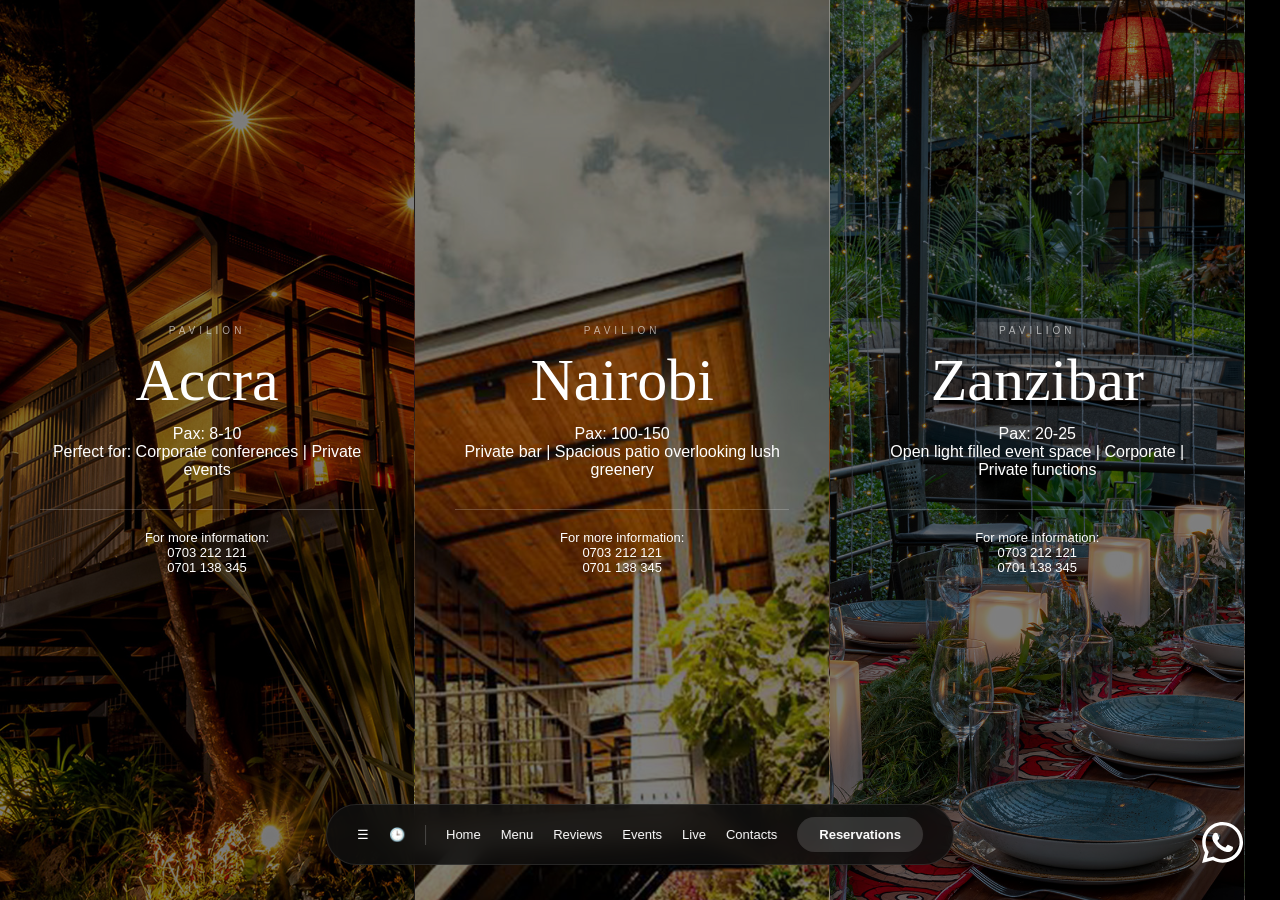
<file: events.html>
<!DOCTYPE html>
<html>
<head>
    <title>Ankole Grill | Events</title>
    <link rel="stylesheet" href="style.css">
</head>
<body>

    <div class="events-container">
        
        <div id="sidebar" class="sidebar">
            <a href="story.html">Our Story</a>
            <a href="careers.html">Careers</a>
            <a href="gallery.html">Gallery</a>
          
        </div>

         <div id="hours-popup" class="hours-box">
            <h3>Opening Hours</h3>
            <div class="branch-hours">
                <strong>Kitisuru</strong>
                <p>Mon - Sun</p>
                <p>9.00am - 11.00pm</p>
            </div>
            <div class="branch-hours">
                <strong>Kilimani</strong>
                <p>Mon - Sun</p>
                <p>7.30am - 11.00pm</p>
            </div>
        </div> 




           <div class="center-content">
            <img src="images/65c0b0524cdc940f7455af22_logo.svg" class="my-logo">
            
        </div>

        <div class="event-panel accra-bg">
            <div class="panel-content">
                <p class="pavilion-tag">pavilion</p>
                <h2 class="panel-title">Accra</h2>
                <div class="panel-details">
                    <p>Pax: 8-10</p>
                    <p>Perfect for: Corporate conferences | Private events</p>
                </div>
                <div class="panel-contact">
                    <p>For more information:</p>
                    <p>0703 212 121</p>
                    <p>0701 138 345</p>
                </div>
            </div>
        </div>

        <div class="event-panel nairobi-bg">
            <div class="panel-content">
                <p class="pavilion-tag">pavilion</p>
                <h2 class="panel-title">Nairobi</h2>
                <div class="panel-details">
                    <p>Pax: 100-150</p>
                    <p>Private bar | Spacious patio overlooking lush greenery</p>
                </div>
                <div class="panel-contact">
                    <p>For more information:</p>
                    <p>0703 212 121</p>
                    <p>0701 138 345</p>
                </div>
            </div>
        </div>

        <div class="event-panel zanzibar-bg">
            <div class="panel-content">
                <p class="pavilion-tag">pavilion</p>
                <h2 class="panel-title">Zanzibar</h2>
                <div class="panel-details">
                    <p>Pax: 20-25</p>
                    <p>Open light filled event space | Corporate | Private functions</p>
                </div>
                <div class="panel-contact">
                    <p>For more information:</p>
                    <p>0703 212 121</p>
                    <p>0701 138 345</p>
                </div>
            </div>
        </div>
 nbv f
        <nav class="bottom-bar">
            <a href="#" onclick="toggleMenu()">☰</a>
            <a href="#" onclick="toggleHours()">🕒</a>
            <div class="nav-divider"></div>
            <a href="index.html">Home</a>
            <a href="menu.html">Menu</a>
            <a href="reviews.html">Reviews</a>
            <a href="events.html">Events</a>
            <a href="Live.html">Live</a>
            <a href="contacts.html">Contacts</a>
            <a href="reservations.html" class="btn-box">Reservations</a>
        </nav>

        <a href="#" class="whatsapp-btn">
         <img src="images/whatsapp.svg">
        </a>
    </div>

    <script>
        function toggleMenu() {
            var m = document.getElementById("sidebar");
            document.getElementById("hours-popup").style.display = "none";
            m.style.display = (m.style.display === "flex") ? "none" : "flex";
        }
        function toggleHours() {
            var h = document.getElementById("hours-popup");
            document.getElementById("sidebar").style.display = "none";
            h.style.display = (h.style.display === "block") ? "none" : "block";
        }
    </script>
</body>
</html>
</file>
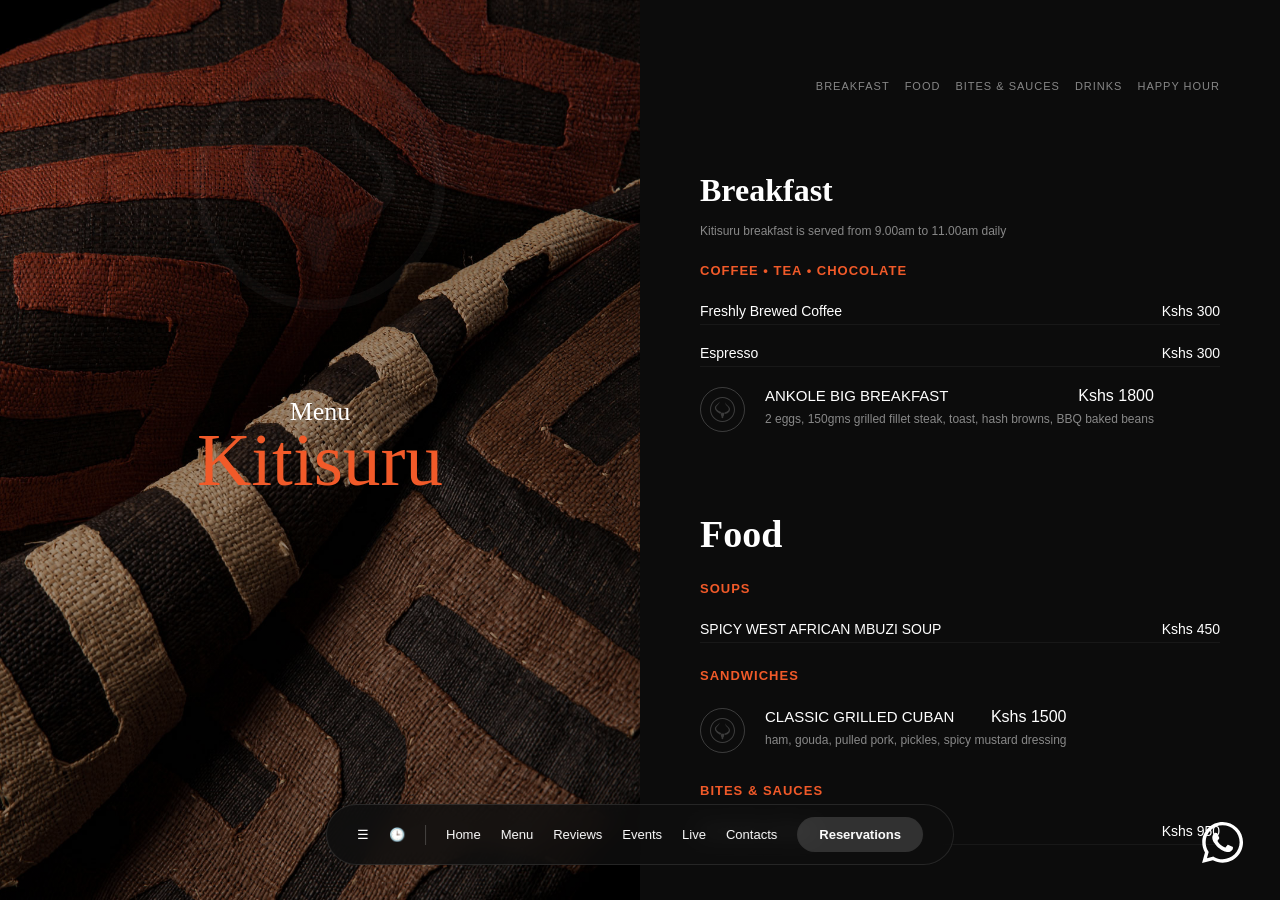
<file: kilimani.html>
<!DOCTYPE html>
<html>
<head>
    <title>Ankole Grill | Kitisuru Menu</title>
    <link rel="stylesheet" href="style.css">
</head>
<body>

    <div class="menu-detail-container">
        
        <div id="sidebar" class="sidebar">
            <a href="story.html">Our Story</a>
            <a href="careers.html">Careers</a>
            <a href="gallery.html">Gallery</a>
        </div>

         <div id="hours-popup" class="hours-box">
            <h3>Opening Hours</h3>
            <div class="branch-hours">
                <strong>Kitisuru</strong>
                <p>Mon - Sun</p>
                <p>9.00am - 11.00pm</p>
            </div>
            <div class="branch-hours">
                <strong>Kilimani</strong>
                <p>Mon - Sun</p>
                <p>7.30am - 11.00pm</p>
            </div>
        </div> 

        <div class="side-visual">
            
            <div class="center-content">
            <img src="images/65c0b0524cdc940f7455af22_logo.svg" class="my-logo">
           </div>
           
            <div class="side-branding">
                <p>Menu</p>
                <h2 class="orange-title">Kitisuru</h2>
            </div>
        </div>

        <div class="menu-scroll-list">
            <nav class="top-categories">
                <a href="#breakfast-sec">Breakfast</a>
                <a href="#food-sec">Food</a>
                <a href="#bites-sec">Bites & Sauces</a>
                <a href="#drinks-sec">Drinks</a>
                <a href="#happy-sec">Happy Hour</a>
            </nav>

            <div class="list-content">
                <h3 id="breakfast-sec">Breakfast</h3>
                <p class="serving-info">Kitisuru breakfast is served from 9.00am to 11.00am daily</p>
                <p class="orange-subtitle">COFFEE • TEA • CHOCOLATE</p>
                
                <div class="price-row"><span>Freshly Brewed Coffee</span><span>Kshs 300</span></div>
                <div class="price-row"><span>Espresso</span><span>Kshs 300</span></div>

                <div class="menu-item">
                    <div class="item-header">
                        <div class="icon-circle"><img src="images/65c0b0524cdc940f7455af22_logo.svg"></div>
                        <div class="item-main">
                            <div class="item-name-row">
                                <span class="item-title">ANKOLE BIG BREAKFAST</span>
                                <span class="item-price">Kshs 1800</span>
                            </div>
                            <p class="item-description">2 eggs, 150gms grilled fillet steak, toast, hash browns, BBQ baked beans</p>
                        </div>
                    </div>
                </div>

                <h2 id="food-sec" class="category-header">Food</h2>
                <h4 class="orange-label">SOUPS</h4>
                <div class="price-row"><span>SPICY WEST AFRICAN MBUZI SOUP</span><span>Kshs 450</span></div>
                
                <h4 class="orange-label">SANDWICHES</h4>
                <div class="menu-item">
                    <div class="item-header">
                        <div class="icon-circle"><img src="images/65c0b0524cdc940f7455af22_logo.svg"></div>
                        <div class="item-main">
                            <div class="item-name-row">
                                <span class="item-title">CLASSIC GRILLED CUBAN</span>
                                <span class="item-price">Kshs 1500</span>
                            </div>
                            <p class="item-description">ham, gouda, pulled pork, pickles, spicy mustard dressing</p>
                        </div>
                    </div>
                </div>

                <h4 id="bites-sec" class="orange-label">BITES & SAUCES</h4>
                <div class="price-row"><span>CHICKEN WINGS</span><span>Kshs 950</span></div>

                <h2 id="drinks-sec" class="category-header">Drinks</h2>
                <h4 class="orange-label">FRESH JUICES</h4>
                <div class="price-row"><span>TREE TOMATO</span><span>Kshs 700</span></div>
                <div class="price-row"><span>MANGO</span><span>Kshs 700</span></div>

                <h2 id="happy-sec" class="category-header">Happy Hour</h2>
                <p class="serving-info">EVERY DAY FROM 4.00PM - 7.00PM</p>
                <div class="menu-item">
                    <div class="item-header">
                        <div class="icon-circle"><img src="images/65c0b0524cdc940f7455af22_logo.svg"></div>
                        <div class="item-main">
                            <div class="item-name-row">
                                <span class="item-title">THE PRINCESS NGURU</span>
                                <span class="item-price">Kshs 750</span>
                            </div>
                            <p class="item-description">white rum, raspberry puree, sukari nguru, lime, mint</p>
                        </div>
                    </div>
                </div>
            </div>
        </div>

        <nav class="bottom-bar">
            <a href="#" onclick="toggleMenu()">☰</a>
            <a href="#" onclick="toggleHours()">🕒</a>
            <div class="nav-divider"></div>
            <a href="index.html">Home</a>
            <a href="menu.html">Menu</a>
            <a href="reviews.html">Reviews</a>
            <a href="events.html">Events</a>
            <a href="Live.html">Live</a>
            <a href="contacts.html">Contacts</a>
            <a href="reservations.html" class="btn-box">Reservations</a>
        </nav>

        <a href="#" class="whatsapp-btn">
            <img src="images/whatsapp.svg">
        </a>
    </div>

    <script>
        function toggleMenu() {
            var m = document.getElementById("sidebar");
            document.getElementById("hours-popup").style.display = "none";
            m.style.display = (m.style.display === "flex") ? "none" : "flex";
        }
        function toggleHours() {
            var h = document.getElementById("hours-popup");
            document.getElementById("sidebar").style.display = "none";
            h.style.display = (h.style.display === "block") ? "none" : "block";
        }
    </script>
</body>
</html>
</file>
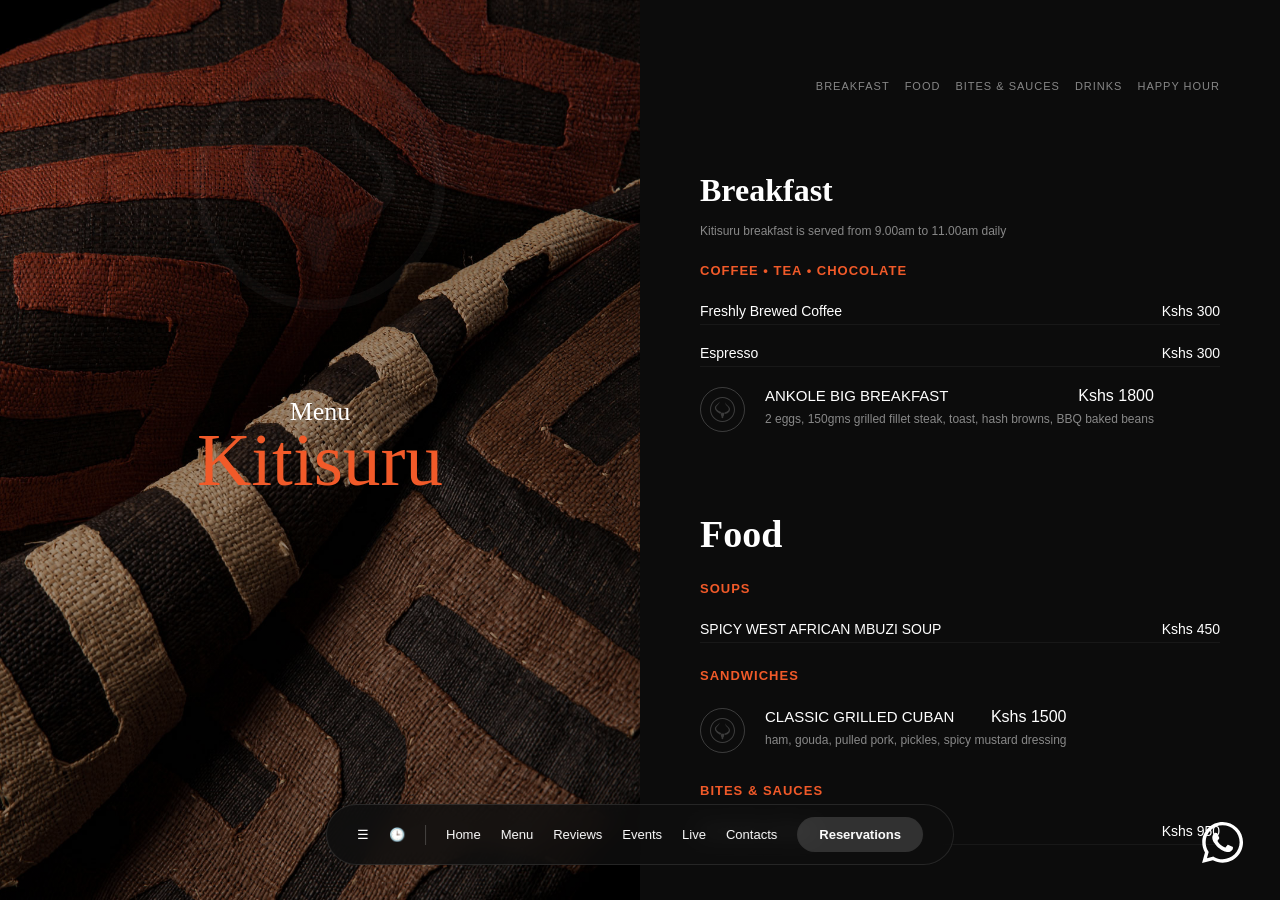
<file: kitisuru.html>
<!DOCTYPE html>
<html>
<head>
    <title>Ankole Grill | Kitisuru Menu</title>
    <link rel="stylesheet" href="style.css">
</head>
<body>

    <div class="menu-detail-container">
        
        <div id="sidebar" class="sidebar">
            <a href="story.html">Our Story</a>
            <a href="careers.html">Careers</a>
            <a href="gallery.html">Gallery</a>
            
        </div>

         <div id="hours-popup" class="hours-box">
            <h3>Opening Hours</h3>
            <div class="branch-hours">
                <strong>Kitisuru</strong>
                <p>Mon - Sun</p>
                <p>9.00am - 11.00pm</p>
            </div>
            <div class="branch-hours">
                <strong>Kilimani</strong>
                <p>Mon - Sun</p>
                <p>7.30am - 11.00pm</p>
            </div>
        </div> 


        <div class="side-visual">
              <div class="center-content">
            <img src="images/65c0b0524cdc940f7455af22_logo.svg" class="my-logo">
           
        </div>

            <div class="side-branding">
                <p>Menu</p>
                <h2 class="orange-title">Kitisuru</h2>
            </div>
        </div>

        <div class="menu-scroll-list">
            <nav class="top-categories">
                <a href="#breakfast-sec">Breakfast</a>
                <a href="#food-sec">Food</a>
                <a href="#bites-sec">Bites & Sauces</a>
                <a href="#drinks-sec">Drinks</a>
                <a href="#happy-sec">Happy Hour</a>
            </nav>

            <div class="list-content">
                <h3 id="breakfast-sec">Breakfast</h3>
                <p class="serving-info">Kitisuru breakfast is served from 9.00am to 11.00am daily</p>
                <p class="orange-subtitle">COFFEE • TEA • CHOCOLATE</p>
                
                <div class="price-row"><span>Freshly Brewed Coffee</span><span>Kshs 300</span></div>
                <div class="price-row"><span>Espresso</span><span>Kshs 300</span></div>

                <div class="menu-item">
                    <div class="item-header">
                        <div class="icon-circle"><img src="images/65c0b0524cdc940f7455af22_logo.svg"></div>
                        <div class="item-main">
                            <div class="item-name-row">
                                <span class="item-title">ANKOLE BIG BREAKFAST</span>
                                <span class="item-price">Kshs 1800</span>
                            </div>
                            <p class="item-description">2 eggs, 150gms grilled fillet steak, toast, hash browns, BBQ baked beans</p>
                        </div>
                    </div>
                </div>

                <h2 id="food-sec" class="category-header">Food</h2>
                <h4 class="orange-label">SOUPS</h4>
                <div class="price-row"><span>SPICY WEST AFRICAN MBUZI SOUP</span><span>Kshs 450</span></div>
                
                <h4 class="orange-label">SANDWICHES</h4>
                <div class="menu-item">
                    <div class="item-header">
                        <div class="icon-circle"><img src="images/65c0b0524cdc940f7455af22_logo.svg"></div>
                        <div class="item-main">
                            <div class="item-name-row">
                                <span class="item-title">CLASSIC GRILLED CUBAN</span>
                                <span class="item-price">Kshs 1500</span>
                            </div>
                            <p class="item-description">ham, gouda, pulled pork, pickles, spicy mustard dressing</p>
                        </div>
                    </div>
                </div>

                <h4 id="bites-sec" class="orange-label">BITES & SAUCES</h4>
                <div class="price-row"><span>CHICKEN WINGS</span><span>Kshs 950</span></div>

                <h2 id="drinks-sec" class="category-header">Drinks</h2>
                <h4 class="orange-label">FRESH JUICES</h4>
                <div class="price-row"><span>TREE TOMATO</span><span>Kshs 700</span></div>
                <div class="price-row"><span>MANGO</span><span>Kshs 700</span></div>

                <h2 id="happy-sec" class="category-header">Happy Hour</h2>
                <p class="serving-info">EVERY DAY FROM 4.00PM - 7.00PM</p>
                <div class="menu-item">
                    <div class="item-header">
                        <div class="icon-circle"><img src="images/65c0b0524cdc940f7455af22_logo.svg"></div>
                        <div class="item-main">
                            <div class="item-name-row">
                                <span class="item-title">THE PRINCESS NGURU</span>
                                <span class="item-price">Kshs 750</span>
                            </div>
                            <p class="item-description">white rum, raspberry puree, sukari nguru, lime, mint</p>
                        </div>
                    </div>
                </div>
            </div>
        </div>

        <nav class="bottom-bar">
            <a href="#" onclick="toggleMenu()">☰</a>
            <a href="#" onclick="toggleHours()">🕒</a>
            <div class="nav-divider"></div>
            <a href="index.html">Home</a>
            <a href="menu.html">Menu</a>
            <a href="reviews.html">Reviews</a>
            <a href="events.html">Events</a>
            <a href="Live.html">Live</a>
            <a href="contacts.html">Contacts</a>
            <a href="reservations.html" class="btn-box">Reservations</a>
        </nav>

        <a href="#" class="whatsapp-btn">
            <img src="images/whatsapp.svg">
        </a>
    </div>

    <script>
        function toggleMenu() {
            var m = document.getElementById("sidebar");
            document.getElementById("hours-popup").style.display = "none";
            m.style.display = (m.style.display === "flex") ? "none" : "flex";
        }
        function toggleHours() {
            var h = document.getElementById("hours-popup");
            document.getElementById("sidebar").style.display = "none";
            h.style.display = (h.style.display === "block") ? "none" : "block";
        }
    </script>
</body>
</html>
</file>
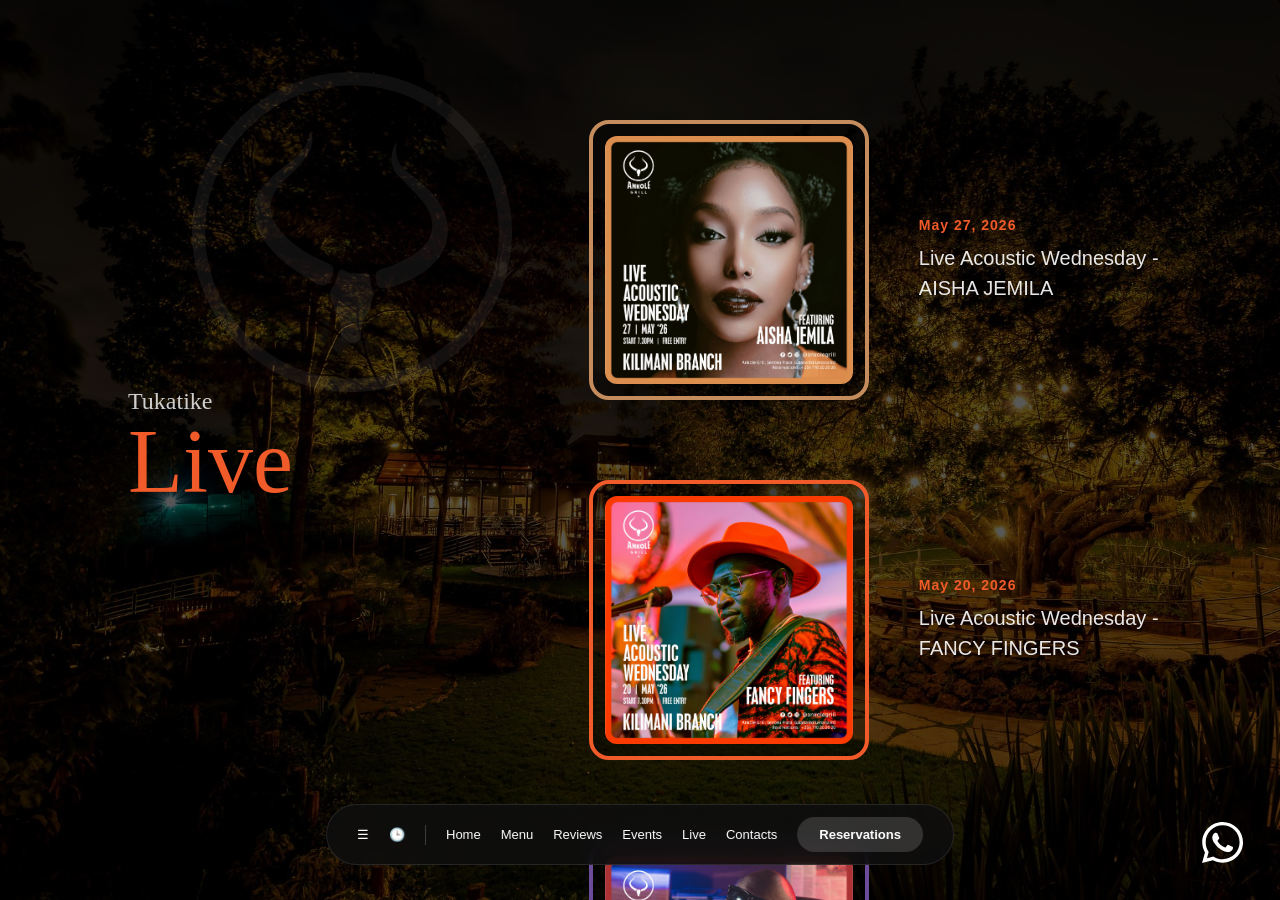
<file: Live.html>
<!DOCTYPE html>
<html>
<head>
    <title>Ankole Grill | Live</title>
    <link rel="stylesheet" href="style.css">
</head>
<body>
    <div class="live-wrapper">
        <div id="sidebar" class="sidebar">
            <a href="story.html">Our Story</a>
            <a href="careers.html">Careers</a>
            <a href="gallery.html">Gallery</a>
        </div>

          <div id="hours-popup" class="hours-box">
            <h3>Opening Hours</h3>
            <div class="branch-hours">
                <strong>Kitisuru</strong>
                <p>Mon - Sun</p>
                <p>9.00am - 11.00pm</p>
            </div>
            <div class="branch-hours">
                <strong>Kilimani</strong>
                <p>Mon - Sun</p>
                <p>7.30am - 11.00pm</p>
            </div>
        </div> 


        <div class="watermark">
            <img src="images/65c0b0524cdc940f7455af22_logo.svg">
        </div>

        <div class="live-main">
            <div class="branding-col">
                <p class="tuk-label">Tukatike</p>
                <h1 class="live-heading">Live</h1>
            </div>

            <div class="events-col">
                <div class="event-card">
                    <div class="poster-frame gold-border">
                        <img src="images/live1.jpg">
                    </div>
                    <div class="poster-text">
                        <p class="event-date">May 27, 2026</p>
                        <h3>Live Acoustic Wednesday - AISHA JEMILA</h3>
                    </div>
                </div>

                <div class="event-card">
                    <div class="poster-frame orange-border">
                        <img src="images/live2.jpg">
                    </div>
                    <div class="poster-text">
                        <p class="event-date">May 20, 2026</p>
                        <h3>Live Acoustic Wednesday - FANCY FINGERS</h3>
                    </div>
                </div>

                <div class="event-card">
                    <div class="poster-frame purple-border">
                        <img src="images/live3.jpg">
                    </div>
                    <div class="poster-text">
                        <p class="event-date">May 13, 2026</p>
                        <h3>Live Acoustic Wednesday - ...</h3>
                    </div>
                </div>
            </div>
        </div>

        <nav class="bottom-bar">
            <a href="#" onclick="toggleMenu()">☰</a>
            <a href="#" onclick="toggleHours()">🕒</a>
            <div class="nav-divider"></div>
            <a href="index.html">Home</a>
            <a href="menu.html">Menu</a>
            <a href="reviews.html">Reviews</a>
            <a href="events.html">Events</a>
            <a href="Live.html">Live</a>
            <a href="contacts.html">Contacts</a>
            <a href="#" class="btn-box">Reservations</a>
        </nav>

        <a href="index.html" class="whatsapp-btn">
           <img src="images/whatsapp.svg">
        </a>
    </div>

    <div id="hours-popup" class="hours-box">
        <h3>Opening Hours</h3>
        <div class="branch-hours">
            <strong>Kitisuru</strong>
            <p>9.00am - 11.00pm</p>
        </div>
        <div class="branch-hours">
            <strong>Kilimani</strong>
            <p>7.30am - 11.00pm</p>
        </div>
    </div>

    <script>
        function toggleMenu() {
            var m = document.getElementById("sidebar");
            document.getElementById("hours-popup").style.display = "none";
            m.style.display = (m.style.display === "flex") ? "none" : "flex";
        }

        function toggleHours() {
            var h = document.getElementById("hours-popup");
            document.getElementById("sidebar").style.display = "none";
            h.style.display = (h.style.display === "block") ? "none" : "block";
        }
    </script>
</body>
</html>
</file>
<file: style.css>
* {
    
    box-sizing: border-box;
    
}

html {
    scroll-behavior: smooth;
}

.main-box {
    height: 100vh;
    background: linear-gradient(rgba(0,0,0,0.3), rgba(0,0,0,0.3)), url('images/home.jpg') no-repeat center center/cover;
    display: flex;
    flex-direction: column;
    justify-content: center;
    align-items: center;
    position: relative;
}


    .my-logo { 
    position: absolute;
    top: 60px; 
    left: 50%;
    transform: translateX(-50%);
    width: 250px; 
    opacity: 0.15; 
     
}


.big-text {
    color: #ffffff;
    font-size: 100px;
    font-weight: 100;
    opacity: 0.6;
    margin-top: -15px;
    text-shadow: 2px 2px 15px rgba(0, 0, 0, 0.4);
}

.split-screen {
    height: 100vh;
    display: flex;
    position: relative;
    width: 100%;
    overflow: hidden;
}

.left-side {
    width: 50%;
    height: 100%;
    background: linear-gradient(rgba(0,0,0,0.4), rgba(0,0,0,0.4)), url('images/left.jpg') no-repeat center center/cover;
    display: flex;
    justify-content: center;
    align-items: center;
}

.right-side {
    width: 50%;
    height: 100%;
    background: linear-gradient(rgba(0,0,0,0.4), rgba(0,0,0,0.4)), url('images/right.jpg') no-repeat center center/cover;
    display: flex;
    justify-content: center;
    align-items: center;
}

.content {
  display: flex;
    flex-direction: column;
    align-items: center;
    position: relative; 
    z-index: 10;
}

.sub-text {
    font-family: serif;
    color: #F15A29; 
    font-size: 35px;
    margin-bottom: 5px;
}

.branch-name {
    font-size: 75px;
    font-weight: 400;
    color: #ffffff;
    letter-spacing: 2px;
}

.explore-link {
    color: #ffffff;
    text-decoration: none;
    font-size: 12px;
    display: block;
    margin-top: 10px;
    opacity: 0.8;
}

.menu-detail-container {
    height: 100vh;
    display: flex;
    background-color: #0c0c0c;
    overflow: hidden;
}

.side-visual {
    width: 50%;
    height: 100%;
    background: linear-gradient(rgba(0,0,0,0.3), rgba(0,0,0,0.3)), url('images/menu.jpg') no-repeat center center/cover;
    display: flex;
    justify-content: center;
    align-items: center;
    position: relative;
}

.side-branding {
    text-align: center;
    color: white;
}

.side-branding p {
    font-family: serif;
    font-size: 26px;
    margin-bottom: -10px;
}

.orange-title {
    color: #F15A29;
    font-size: 75px;
    font-weight: 300;
    font-family: serif;
}

.menu-scroll-list {
    width: 50%;
    height: 100%;
    overflow-y: auto;
    padding: 80px 60px;
    color: white;
    background-color: #0c0c0c;
}

.top-categories {
    display: flex;
    justify-content: flex-end;
    gap: 15px;
    margin-bottom: 60px;
}

.top-categories a {
    color: white;
    text-decoration: none;
    font-size: 11px;
    text-transform: uppercase;
    opacity: 0.5;
    letter-spacing: 1px;
}

.list-content h3 {
    font-family: serif;
    font-size: 32px;
    margin-bottom: 15px;
    padding-top: 20px;
}

.category-header {
    font-family: serif;
    font-size: 38px;
    color: white;
    margin: 60px 0 20px 0;
    padding-top: 20px;
}
.top-categories a:hover {
    opacity: 1;
    color: orange;
    transition: 0.3s;
}


html {
    scroll-behavior: smooth;
}

.serving-info {
    font-size: 12px;
    color: #888;
    margin-bottom: 5px;
}

.orange-subtitle, .orange-label {
    color: #F15A29;
    font-size: 13px;
    font-weight: bold;
    margin: 25px 0;
    letter-spacing: 1px;
}

.price-row {
    display: flex;
    justify-content: space-between;
    margin-bottom: 20px;
    font-size: 14px;
    border-bottom: 1px solid rgba(255,255,255,0.05);
    padding-bottom: 5px;
}

.menu-item {
    margin-bottom: 30px;
}

.item-header {
    display: flex;
    gap: 20px;
}

.icon-circle {
    width: 45px;
    height: 45px;
    border: 1px solid rgba(255, 255, 255, 0.2);
    border-radius: 50%;
    display: flex;
    justify-content: center;
    align-items: center;
    flex-shrink: 0;
}

.icon-circle img {
    width: 25px;
    opacity: 0.4;
    filter: brightness(0) invert(1);
}

.item-name-row {
    display: flex;
    justify-content: space-between;
    margin-bottom: 5px;
}

.item-title {
    font-size: 15px;
    font-weight: 500;
}

.item-description {
    font-size: 12px;
    color: #888;
    line-height: 1.5;
}


.menu-scroll-list::-webkit-scrollbar {
    width: 4px;
}

.menu-scroll-list::-webkit-scrollbar-thumb {
    background: #333;
    border-radius: 10px;
}


.hours-box {
    display: none;
    position: absolute;
    bottom: 90px;
    left: 50%;
    transform: translateX(-275px);
    background: white;
    padding: 25px;
    border-radius: 15px;
    width: 220px;
    z-index: 200;
    box-shadow: 0 10px 30px rgba(0,0,0,0.3);
}

.hours-box h3 {
    font-size: 16px;
    margin-bottom: 15px;
    color: #333;
}

.branch-hours {
    margin-bottom: 15px;
    text-align: left;
}

.branch-hours strong {
    display: block;
    font-size: 14px;
    color: #000;
}

.branch-hours p {
    font-size: 12px;
    color: #666;
    line-height: 1.4;
}

.sidebar {
    display: none;
    position: absolute;
    bottom: 90px;
    left: 50%;
    transform: translateX(-310px);
    background: rgba(0, 0, 0, 0.9);
    width: 180px;
    padding: 10px 0;
    border-radius: 10px;
    flex-direction: column;
    z-index: 100;
}

.sidebar a {
    color: white;
    text-decoration: none;
    padding: 12px 20px;
    font-size: 13px;
    border-bottom: 1px solid #222;
}

.bottom-bar {
    position: absolute;
    bottom: 35px;
    left: 50%;
    transform: translateX(-50%);
    background: rgba(10, 10, 10, 0.85);
    backdrop-filter: blur(10px);
    padding: 12px 30px;
    border-radius: 50px;
    display: flex;
    align-items: center;
    gap: 20px;
    z-index: 50;
    border: 1px solid rgba(255, 255, 255, 0.1);
}

.bottom-bar a {
    color: #ffffff;
    text-decoration: none;
    font-size: 13px;
}

.nav-divider {
    width: 1px;
    height: 20px;
    background: rgba(255, 255, 255, 0.2);
}

.btn, .btn-box {
    background: rgba(255, 255, 255, 0.15);
    padding: 10px 22px;
    border-radius: 25px;
    font-weight: bold;
    color: white;
    text-decoration: none;
}

.whatsapp-btn {
    position: absolute;
    bottom: 35px;
    right: 35px;
    width: 45px;
    height: 45px;
    z-index: 100;
}

.whatsapp-btn img {
    width: 100%;
}

.floating-logo {
    position: absolute;
    top: 50%;
    left: 50%;
    transform: translate(-50%, -100%);
    z-index: 10;
}









* {
    margin: 0;
    padding: 0;
    box-sizing: border-box;
    font-family: sans-serif;
}

.reviews-page {
    height: 100vh;
    background-color: #000;
    display: flex;
    flex-direction: column;
    justify-content: center;
    align-items: center;
    position: relative;
    color: white;
    text-align: center;
    overflow: hidden;
}

.logo-top img {
    width: 140px;
    opacity: 0.3;
    filter: brightness(0) invert(1);
    margin-bottom: 20px;
}

.reviews-title {
    font-family: serif;
    font-size: 45px;
    font-weight: 300;
    margin-bottom: 60px;
    letter-spacing: 2px;
}

.testimonial-box {
    position: relative;
    max-width: 900px;
    width: 90%;
    padding: 0 100px;
}

#review-container {
    transition: opacity 0.4s ease-in-out;
}

.review-text {
    font-size: 18px;
    line-height: 1.8;
    margin-bottom: 40px;
    font-weight: 300;
    font-style: italic;
}

.reviewer-name {
    font-weight: bold;
    font-size: 15px;
    margin-bottom: 5px;
    letter-spacing: 1px;
}

.reviewer-location {
    font-size: 12px;
    color: #F15A29;
    letter-spacing: 3px;
    font-weight: bold;
}

.quote-mark {
    position: absolute;
    color: #F15A29;
    font-size: 100px;
    font-family: serif;
    opacity: 0.8;
}

.open-quote {
    top: -50px;
    left: 20px;
}

.close-quote {
    bottom: -30px;
    right: 20px;
}

.nav-arrows {
    position: absolute;
    top: 50%;
    left: 0;
    right: 0;
    display: flex;
    justify-content: space-between;
    width: 100%;
    transform: translateY(-50%);
    pointer-events: none;
}

.arrow {
    font-size: 60px;
    color: rgba(255, 255, 255, 0.2);
    cursor: pointer;
    pointer-events: auto;
    padding: 0 20px;
    transition: 0.3s;
    user-select: none;
}

.arrow:hover {
    color: #F15A29;
}

.sidebar {
    display: none;
    position: absolute;
    bottom: 90px;
    left: 50%;
    transform: translateX(-310px);
    background: rgba(0, 0, 0, 0.95);
    width: 180px;
    padding: 10px 0;
    border-radius: 12px;
    flex-direction: column;
    z-index: 100;
}

.hours-box {
    display: none;
    position: absolute;
    bottom: 90px;
    left: 50%;
    transform: translateX(-275px);
    background: white;
    padding: 25px;
    border-radius: 15px;
    width: 230px;
    z-index: 100;
    box-shadow: 0 10px 30px rgba(0,0,0,0.5);
    color: #333;
    text-align: left;
}

.events-container {
    height: 100vh;
    width: 100vw;
    display: flex;
    overflow: hidden;
    background: #000;
}

.event-panel {
    flex: 1;
    height: 100%;
    display: flex;
    justify-content: center;
    align-items: center;
    text-align: center;
    cursor: pointer;
    position: relative;
    transition: flex 0.6s cubic-bezier(0.25, 0.46, 0.45, 0.94);
    border-right: 1px solid rgba(255,255,255,0.1);
}

.event-panel.active {
    flex: 5;
}

.accra-bg { background: linear-gradient(rgba(0,0,0,0.5), rgba(0,0,0,0.5)), url('images/accra.jpg') center/cover; }
.nairobi-bg { background: linear-gradient(rgba(0,0,0,0.5), rgba(0,0,0,0.5)), url('images/nairobi_pavilion_2024.jpg') center/cover; }
.zanzibar-bg { background: linear-gradient(rgba(0,0,0,0.5), rgba(0,0,0,0.5)), url('images/Zanzibar.jpg') center/cover; }

.panel-content {
    color: white;
    width: 100%;
    padding: 0 40px;
}

.extra-info {
    opacity: 0;
    transform: translateY(20px);
    transition: 0.4s ease 0.3s;
    pointer-events: none;
}

.event-panel.active .extra-info {
    opacity: 1;
    transform: translateY(0);
    pointer-events: auto;
}

.pavilion-tag { font-size: 10px; letter-spacing: 4px; text-transform: uppercase; opacity: 0.6; }
.panel-title { font-family: serif; font-size: 60px; font-weight: 300; margin: 10px 0; }
.panel-contact { margin-top: 30px; border-top: 1px solid rgba(255,255,255,0.2); padding-top: 20px; font-size: 13px; }













* {
    margin: 0;
    padding: 0;
    box-sizing: border-box;
    font-family: sans-serif;
}

html {
    scroll-behavior: smooth;
}

.live-wrapper {
    height: 100vh;
    background: linear-gradient(rgba(0,0,0,0.65), rgba(0,0,0,0.65)), url('images/home.jpg') no-repeat center center/cover;
    display: flex;
    position: relative;
    overflow: hidden;
}

.watermark {
    position: absolute;
    top: 8%;
    left: 15%;
    opacity: 0.12;
    z-index: 1;
}

.watermark img {
    width: 320px;
    filter: brightness(0) invert(1);
}

.live-main {
    display: flex;
    width: 100%;
    height: 100%;
    z-index: 5;
    padding-left: 10%;
}

.branding-col {
    flex: 0.8;
    display: flex;
    flex-direction: column;
    justify-content: center;
    color: white;
}

.tuk-label {
    font-size: 24px;
    font-family: serif;
    margin-bottom: 5px;
    opacity: 0.8;
}

.live-heading {
    color: #F15A29;
    font-size: 90px;
    font-family: serif;
    font-weight: 300;
    margin-top: -10px;
}

.events-col {
    flex: 1.2;
    overflow-y: auto;
    padding: 120px 0;
    scrollbar-width: none;
}

.events-col::-webkit-scrollbar {
    display: none;
}

.event-card {
    display: flex;
    align-items: center;
    gap: 50px;
    margin-bottom: 80px;
}

.poster-frame {
    width: 280px;
    height: 280px;
    padding: 12px;
    border-radius: 20px;
    background: rgba(0,0,0,0.3);
    flex-shrink: 0;
}

.poster-frame img {
    width: 100%;
    height: 100%;
    object-fit: cover;
    border-radius: 12px;
}

.gold-border { border: 4px solid #c58d5d; }
.orange-border { border: 4px solid #F15A29; }
.purple-border { border: 4px solid #6b4c9a; }

.poster-text {
    color: white;
    max-width: 300px;
}

.event-date {
    color: #F15A29;
    font-size: 14px;
    margin-bottom: 10px;
    font-weight: bold;
    letter-spacing: 1px;
}

.poster-text h3 {
    font-size: 20px;
    font-weight: 300;
    line-height: 1.5;
    opacity: 0.9;
}

.bottom-bar {
    position: absolute;
    bottom: 35px;
    left: 50%;
    transform: translateX(-50%);
    background: rgba(10, 10, 10, 0.85);
    backdrop-filter: blur(10px);
    padding: 12px 30px;
    border-radius: 50px;
    display: flex;
    align-items: center;
    gap: 20px;
    z-index: 50;
    border: 1px solid rgba(255, 255, 255, 0.1);
}

.bottom-bar a {
    color: #ffffff;
    text-decoration: none;
    font-size: 13px;
}

.nav-divider {
    width: 1px;
    height: 20px;
    background: rgba(255, 255, 255, 0.2);
}

.btn-box {
    background: rgba(255, 255, 255, 0.15);
    padding: 10px 22px;
    border-radius: 25px;
    font-weight: bold;
    color: white;
    text-decoration: none;
}

.whatsapp-btn {
    position: absolute;
    bottom: 35px;
    right: 35px;
    width: 45px;
    height: 45px;
    z-index: 50;
}

.whatsapp-btn img {
    width: 100%;
}

.hours-box {
    display: none;
    position: absolute;
    bottom: 90px;
    left: 50%;
    transform: translateX(-275px);
    background: white;
    padding: 25px;
    border-radius: 15px;
    width: 220px;
    z-index: 200;
    box-shadow: 0 10px 30px rgba(0,0,0,0.3);
    color: #333;
}

.sidebar {
    display: none;
    position: absolute;
    bottom: 90px;
    left: 50%;
    transform: translateX(-310px);
    background: rgba(0, 0, 0, 0.9);
    width: 180px;
    padding: 10px 0;
    border-radius: 10px;
    flex-direction: column;
    z-index: 100;
}

.sidebar a {
    color: white;
    text-decoration: none;
    padding: 12px 20px;
    font-size: 13px;
    border-bottom: 1px solid #222;
}



* {
    margin: 0;
    padding: 0;
    box-sizing: border-box;
    font-family: sans-serif;
}

.contacts-page {
    height: 100vh;
    width: 100vw;
    background: linear-gradient(rgba(0,0,0,0.65), rgba(0,0,0,0.65)), url('images/home.jpg') no-repeat center center/cover;
    display: flex;
    justify-content: center;
    align-items: center; 
    position: relative;
    color: white;
}

.watermark-center {
    position: absolute;
    top: 60px;
    left: 50%;
    transform: translateX(-50%);
    opacity: 0.12;
}

.watermark-center img {
    width: 250px;
    filter: brightness(0) invert(1);
}

.contact-grid {
    display: flex;
    gap: 30px;
    z-index: 10;
    align-items: flex-start; 
}

.branch-card {
    border: 1px solid rgba(255, 255, 255, 0.4);
    padding: 40px;
    width: 350px;
    background: rgba(0, 0, 0, 0.1);
    height: auto; /* Card wraps around content */
}


.contact-grid .branch-card:first-child {
    min-height: 300px; 
}


.contact-grid .branch-card:last-child {
    min-height: 400px;
}

.branch-card h2 {
    font-family: serif;
    font-size: 32px;
    margin-bottom: 25px;
    font-weight: 300;
}

.info-line {
    font-size: 12px; 
    line-height: 1.6;
    margin-bottom: 2px;
    font-weight: 300;
    opacity: 0.9;
}

.info-line span {
    font-weight: 600;
}

.section-title {
    font-weight: bold;
    font-size: 12px;
    margin-top: 15px;
    margin-bottom: 5px;
}

.bottom-bar {
    position: absolute;
    bottom: 35px;
    left: 50%;
    transform: translateX(-50%);
    background: rgba(10, 10, 10, 0.85);
    backdrop-filter: blur(10px);
    padding: 12px 30px;
    border-radius: 50px;
    display: flex;
    align-items: center;
    gap: 20px;
    z-index: 50;
    border: 1px solid rgba(255, 255, 255, 0.1);
}

.bottom-bar a {
    color: #ffffff;
    text-decoration: none;
    font-size: 13px;
}

.nav-divider {
    width: 1px;
    height: 20px;
    background: rgba(255, 255, 255, 0.2);
}

.btn-box {
    background: rgba(255, 255, 255, 0.15);
    padding: 10px 22px;
    border-radius: 25px;
    font-weight: bold;
    color: white;
    text-decoration: none;
}

.whatsapp-btn {
    position: absolute;
    bottom: 35px;
    right: 35px;
    width: 45px;
    height: 45px;
    z-index: 50;
}

.whatsapp-btn img {
    width: 100%;
}

.hours-box {
    display: none;
    position: absolute;
    bottom: 90px;
    left: 50%;
    transform: translateX(-275px);
    background: white;
    padding: 25px;
    border-radius: 15px;
    width: 220px;
    z-index: 200;
    box-shadow: 0 10px 30px rgba(0,0,0,0.3);
    color: #333;
    text-align: left;
}

.sidebar {
    display: none;
    position: absolute;
    bottom: 90px;
    left: 50%;
    transform: translateX(-310px);
    background: rgba(0, 0, 0, 0.9);
    width: 180px;
    padding: 10px 0;
    border-radius: 10px;
    flex-direction: column;
    z-index: 100;
}

.sidebar a {
    color: white;
    text-decoration: none;
    padding: 12px 20px;
    font-size: 13px;
    border-bottom: 1px solid #222;
}








.reservation-page {
    height: 100vh;
    width: 100vw;
    overflow: hidden;
}

.split-reservation {
    display: flex;
    height: 100%;
    width: 100%;
}

.res-left {
    width: 50%;
    background: url('images/left.jpg') center/cover;
    position: relative;
    display: flex;
    flex-direction: column;
    justify-content: center;
    align-items: center;
}

.res-watermark {
    position: absolute;
    top: 50px;
    opacity: 0.2;
}

.res-watermark img {
    width: 180px;
    filter: brightness(0) invert(1);
}

.res-title {
    text-align: center;
    color: white;
}

.res-title p {
    font-family: serif;
    font-size: 32px;
}

.res-orange-text {
    color: #F15A29;
    font-size: 80px;
    font-family: serif;
    font-weight: 300;
    margin-top: -10px;
}

.res-right {
    width: 50%;
    background-color: #000;
    display: flex;
    justify-content: center;
    align-items: center;
    padding: 50px;
    overflow-y: auto;
}

.booking-form {
    width: 100%;
    max-width: 450px;
}

.form-group {
    margin-bottom: 18px;
}

.form-group label {
    display: block;
    color: #888;
    font-size: 11px;
    margin-bottom: 8px;
}

.form-group input, .form-group select {
    width: 100%;
    background: transparent;
    border: 1px solid #333;
    padding: 12px;
    color: white;
    font-size: 13px;
    border-radius: 4px;
}

.submit-btn {
    width: 100%;
    background-color: #fce0bd;
    border: none;
    padding: 15px;
    border-radius: 8px;
    font-weight: bold;
    font-size: 14px;
    cursor: pointer;
    margin-top: 10px;
    transition: 0.3s;
}

.submit-btn:hover {
    background-color: #f1b980;
}











* {
    margin: 0;
    padding: 0;
    box-sizing: border-box;
    font-family: sans-serif;
}

.story-page {
    height: 100vh;
    width: 100vw;
    background: linear-gradient(rgba(0,0,0,0.5), rgba(0,0,0,0.5)), url('https://i.pinimg.com/1200x/6d/f5/4b/6df54b915d6f8b66e3f97256720fc2f1.jpg') no-repeat center center/cover;
    display: flex;
    justify-content: center;
    align-items: center;
    position: relative;
    color: white;
    text-align: center;
    overflow: hidden;
}

.story-container {
    max-width: 900px;
    padding: 0 40px;
    z-index: 10;
}

.story-title {
    font-family: serif;
    font-size: 42px;
    font-weight: 300;
    margin-bottom: 30px;
    letter-spacing: 1px;
}

.story-text {
    font-size: 15px;
    line-height: 1.8;
    font-weight: 300;
    opacity: 0.9;
    margin: 0 auto;
}

.bottom-bar {
    position: absolute;
    bottom: 35px;
    left: 50%;
    transform: translateX(-50%);
    background: rgba(10, 10, 10, 0.85);
    backdrop-filter: blur(10px);
    padding: 12px 30px;
    border-radius: 50px;
    display: flex;
    align-items: center;
    gap: 20px;
    z-index: 50;
    border: 1px solid rgba(255, 255, 255, 0.1);
}

.bottom-bar a {
    color: #ffffff;
    text-decoration: none;
    font-size: 13px;
}

.nav-divider {
    width: 1px;
    height: 20px;
    background: rgba(255, 255, 255, 0.2);
}

.btn-box {
    background: rgba(255, 255, 255, 0.15);
    padding: 10px 22px;
    border-radius: 25px;
    font-weight: bold;
    color: white;
    text-decoration: none;
}

.whatsapp-btn {
    position: absolute;
    bottom: 35px;
    right: 35px;
    width: 45px;
    height: 45px;
    z-index: 50;
}

.whatsapp-btn img {
    width: 100%;
}

.sidebar {
    display: none;
    position: absolute;
    bottom: 90px;
    left: 50%;
    transform: translateX(-310px);
    background: rgba(0, 0, 0, 0.9);
    width: 180px;
    padding: 10px 0;
    border-radius: 10px;
    flex-direction: column;
    z-index: 100;
}

.sidebar a {
    color: white;
    text-decoration: none;
    padding: 12px 20px;
    font-size: 13px;
    border-bottom: 1px solid #222;
}

.hours-box {
    display: none;
    position: absolute;
    bottom: 90px;
    left: 50%;
    transform: translateX(-275px);
    background: white;
    padding: 25px;
    border-radius: 15px;
    width: 220px;
    z-index: 200;
    box-shadow: 0 10px 30px rgba(0,0,0,0.3);
    color: #333;
    text-align: left;
}







* {
    margin: 0;
    padding: 0;
    box-sizing: border-box;
    font-family: sans-serif;
}

.careers-wrapper {
    height: 100vh;
    width: 100vw;
    position: relative;
    overflow: hidden;
    background: #000;
}

.split-container {
    display: flex;
    width: 100%;
    height: 100%;
}

.visual-half {
    width: 50%;
    height: 100%;
    background: url('images/fire.jpg') no-repeat center center/cover;
}

.text-half {
    width: 50%;
    height: 100%;
    background-color: #000;
    display: flex;
    align-items: center;
    padding-left: 8%;
}

.content-box {
    max-width: 450px;
    color: white;
}

.content-box h1 {
    font-family: serif;
    font-size: 45px;
    font-weight: 300;
    margin-bottom: 30px;
}

.content-box p {
    font-size: 14px;
    line-height: 1.8;
    margin-bottom: 20px;
    font-weight: 300;
    opacity: 0.9;
}

.apply-now {
    margin-top: 30px;
}

.content-box a {
    color: white;
}

.central-watermark {
    position: absolute;
    top: 35%;
    left: 50%;
    transform: translate(-50%, -50%);
    z-index: 5;
    opacity: 0.15;
    pointer-events: none;
}

.central-watermark img {
    width: 280px;
    filter: brightness(0) invert(1);
}

.top-socials {
    position: absolute;
    top: 30px;
    right: 40px;
    display: flex;
    gap: 15px;
    z-index: 100;
}

.top-socials a {
    color: white;
    text-decoration: none;
    font-size: 18px;
    opacity: 0.4;
}

.bottom-bar {
    position: absolute;
    bottom: 35px;
    left: 50%;
    transform: translateX(-50%);
    background: rgba(10, 10, 10, 0.85);
    backdrop-filter: blur(10px);
    padding: 12px 30px;
    border-radius: 50px;
    display: flex;
    align-items: center;
    gap: 20px;
    z-index: 50;
    border: 1px solid rgba(255, 255, 255, 0.1);
}

.bottom-bar a {
    color: #ffffff;
    text-decoration: none;
    font-size: 13px;
}

.nav-divider {
    width: 1px;
    height: 20px;
    background: rgba(255, 255, 255, 0.2);
}

.btn-box {
    background: rgba(255, 255, 255, 0.15);
    padding: 10px 22px;
    border-radius: 25px;
    font-weight: bold;
    color: white;
    text-decoration: none;
}

.whatsapp-btn {
    position: absolute;
    bottom: 35px;
    right: 35px;
    width: 45px;
    height: 45px;
    z-index: 50;
}

.whatsapp-btn img {
    width: 100%;
}

.sidebar {
    display: none;
    position: absolute;
    bottom: 90px;
    left: 50%;
    transform: translateX(-310px);
    background: rgba(0, 0, 0, 0.9);
    width: 180px;
    padding: 10px 0;
    border-radius: 10px;
    flex-direction: column;
    z-index: 100;
}

.sidebar a {
    color: white;
    text-decoration: none;
    padding: 12px 20px;
    font-size: 13px;
    border-bottom: 1px solid #222;
}

.hours-box {
    display: none;
    position: absolute;
    bottom: 90px;
    left: 50%;
    transform: translateX(-275px);
    background: white;
    padding: 25px;
    border-radius: 15px;
    width: 220px;
    z-index: 200;
    box-shadow: 0 10px 30px rgba(0,0,0,0.3);
    color: #333;
    text-align: left;
}














* {
    margin: 0;
    padding: 0;
    box-sizing: border-box;
    font-family: sans-serif;
}

.gallery-page {
    height: 100vh;
    background-color: #000;
    display: flex;
    flex-direction: column;
    align-items: center;
    justify-content: center;
    color: white;
    position: relative;
    overflow: hidden;
}

.top-right-socials {
    position: absolute;
    top: 35px;
    right: 40px;
    display: flex;
    gap: 20px;
    z-index: 100;
}

.top-right-socials img {
    width: 50px;
    height: 50px;
    opacity: 0.4;
    filter: brightness(0) invert(1);
}

.gallery-header {
    text-align: center;
    margin-bottom: 50px;
}

.gallery-logo {
    width: 140px;
    opacity: 0.3;
    filter: brightness(0) invert(1);
    margin-bottom: 10px;
}

.gallery-header h1 {
    font-family: serif;
    font-size: 32px;
    font-weight: 300;
    letter-spacing: 2px;
}

.carousel-container {
    width: 100%;
    max-width: 1100px;
}

.carousel-track {
    display: flex;
    gap: 15px;
    overflow-x: auto;
    padding: 20px 0;
    scrollbar-width: none;
}

.carousel-track::-webkit-scrollbar { display: none; }

.gallery-item {
    min-width: 200px;
    height: 280px;
    flex-shrink: 0;
}

.gallery-item img {
    width: 100%;
    height: 100%;
    object-fit: cover;
    border-radius: 4px;
}

.gallery-controls {
    display: flex;
    justify-content: space-between;
    align-items: center;
    margin-top: 30px;
    padding: 0 20px;
}

.nav-dots {
    display: flex;
    gap: 6px;
}

.dot {
    width: 4px;
    height: 4px;
    background: rgba(255,255,255,0.2);
    border-radius: 50%;
}

.dot.active { background: white; }

.nav-arrows {
    display: flex;
    gap: 20px;
    font-size: 20px;
    opacity: 0.5;
}

.bottom-bar {
    position: absolute;
    bottom: 35px;
    left: 50%;
    transform: translateX(-50%);
    background: rgba(15, 15, 15, 0.85);
    backdrop-filter: blur(10px);
    padding: 12px 30px;
    border-radius: 50px;
    display: flex;
    align-items: center;
    gap: 20px;
    z-index: 50;
    border: 1px solid rgba(255, 255, 255, 0.1);
}

.bottom-bar a { color: #ffffff; text-decoration: none; font-size: 13px; }
.nav-divider { width: 1px; height: 20px; background: rgba(255, 255, 255, 0.2); }
.btn-box { background: rgba(255, 255, 255, 0.15); padding: 10px 22px; border-radius: 25px; font-weight: bold; }
.whatsapp-btn { position: absolute; bottom: 35px; right: 35px; width: 45px; z-index: 50; }
.whatsapp-btn img { width: 100%; }

.sidebar {
    display: none; position: absolute; bottom: 95px; left: 50%;
    transform: translateX(-310px); background: #000; width: 180px;
    padding: 10px 0; border-radius: 12px; flex-direction: column; z-index: 100;
}
.sidebar a { color: white; text-decoration: none; padding: 12px 25px; font-size: 13px; border-bottom: 1px solid #111; }
.hours-box {
    display: none; position: absolute; bottom: 95px; left: 50%;
    transform: translateX(-275px); background: white; padding: 25px;
    border-radius: 15px; width: 230px; z-index: 100; color: #333; text-align: left;
}
</file>
